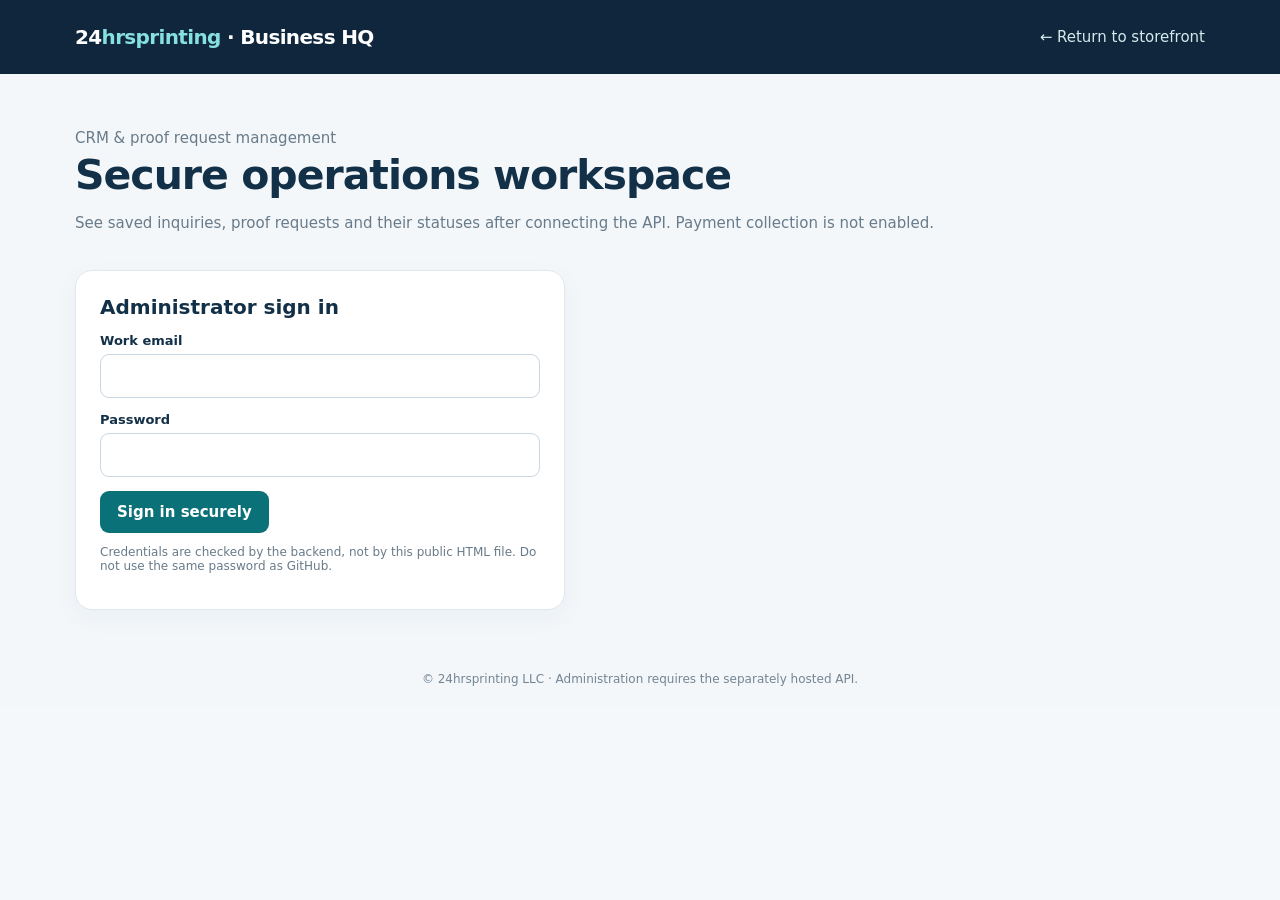
<file: admin.html>
<!doctype html>
<html lang="en"><head>
<meta charset="utf-8"><meta name="viewport" content="width=device-width,initial-scale=1">
<meta name="robots" content="noindex,nofollow">
<meta name="color-scheme" content="light">
<title>Business HQ | 24hrsprinting</title>
<style>
:root{font-family:Inter,system-ui,-apple-system,"Segoe UI",sans-serif;color:#122b3e;background:#f4f8fb;font-size:15px}*{box-sizing:border-box}body{margin:0}a{color:#087f86}button,input,select{font:inherit}button{cursor:pointer}.wrap{max-width:1170px;margin:0 auto;padding:25px 20px}.top{background:#10263c;color:white}.top .wrap{display:flex;align-items:center;justify-content:space-between;gap:12px;flex-wrap:wrap}.top a{color:#d3eaed;text-decoration:none}.brand{font-size:20px;font-weight:900;letter-spacing:-.5px}.brand em{color:#86e0df;font-style:normal}.intro{padding:30px 0 6px}h1{font-size:clamp(29px,4vw,41px);letter-spacing:-1px;margin:4px 0 7px}h2{font-size:20px;margin:0 0 13px}.muted{color:#687b8a}.card{background:white;border:1px solid #e0e7ed;border-radius:17px;padding:24px;box-shadow:0 8px 26px #1230470a;margin:17px 0}.login{max-width:490px}.field{display:flex;flex-direction:column;gap:6px;margin:14px 0}.field label{font-weight:700;font-size:13px}.field input{border:1px solid #c9d8e2;border-radius:9px;padding:12px;outline-color:#087f86}.btn{background:#0b7179;color:white;border:0;border-radius:9px;padding:12px 17px;font-weight:800}.btn:hover{background:#065a61}.btn:disabled{opacity:.6;cursor:not-allowed}.btn.secondary{background:#eff5f6;color:#244656}.btn.small{padding:7px 11px;font-size:12px}.error{background:#fff1ed;border:1px solid #ffd7ce;color:#993d29;border-radius:9px;padding:12px;margin:14px 0}.success{background:#e6f5f0;color:#0a6556;border-radius:9px;padding:12px;margin:14px 0}.badge{display:inline-block;background:#e9f5f4;color:#0a676c;border-radius:99px;padding:4px 9px;font-size:12px;font-weight:750}.stats{display:grid;grid-template-columns:repeat(4,1fr);gap:14px}.stat strong{font-size:30px;display:block;margin:5px 0}.tabs{display:flex;gap:9px;flex-wrap:wrap;margin:16px 0}.table-wrap{overflow:auto}.grid-table{width:100%;border-collapse:collapse;font-size:13px;min-width:770px}.grid-table th,.grid-table td{border-bottom:1px solid #e6edf2;text-align:left;padding:12px 10px;vertical-align:top}.grid-table th{color:#64798b;font-size:12px}.grid-table small{display:block;color:#738594}.grid-table select{border:1px solid #d4e3ea;border-radius:8px;padding:7px;background:#fff;max-width:156px}.message{max-width:480px;overflow-wrap:anywhere}.nowrap{white-space:nowrap}.hide{display:none!important}.bar{display:flex;gap:10px;align-items:center;justify-content:space-between;flex-wrap:wrap}.notice{border-left:3px solid #e4a047;padding:10px 15px;background:#fff9ee;color:#77551c;border-radius:5px}footer{padding:20px;text-align:center;color:#738594;font-size:12px}@media(max-width:750px){.stats{grid-template-columns:repeat(2,1fr)}.wrap{padding:20px 14px}.card{padding:17px}}
</style>
<link rel="stylesheet" href="./hq-experience.css">
<script src="config.js"></script>
</head><body>
<header class="top"><div class="wrap"><span class="brand">24<em>hrsprinting</em> · Business HQ</span><a href="./index.html">← Return to storefront</a></div></header>
<main class="wrap"><div class="intro"><p class="muted" style="margin:0">CRM & proof request management</p><h1>Secure operations workspace</h1><p class="muted">See saved inquiries, proof requests and their statuses after connecting the API. Payment collection is not enabled.</p></div>
<div id="setup" class="card hide"><h2>Backend not connected</h2><p>Set <code>window.HP_API_BASE_URL</code> to your HTTPS backend origin in <code>config.js</code> after deploying the API. GitHub Pages itself cannot run Python, a database, or authentication.</p><p><a href="./backend/README.md">Backend setup guide</a></p></div>
<section id="loginPanel" class="card login hide"><h2>Administrator sign in</h2><form id="loginForm"><div class="field"><label for="email">Work email</label><input id="email" type="email" autocomplete="username" required></div><div class="field"><label for="password">Password</label><input id="password" type="password" autocomplete="current-password" required></div><button type="submit" class="btn">Sign in securely</button></form><div id="loginMsg" aria-live="polite"></div><p class="muted" style="font-size:12px">Credentials are checked by the backend, not by this public HTML file. Do not use the same password as GitHub.</p></section>
<section id="dashboard" class="hide hq-layout"><nav id="hqNav" class="hq-side" aria-label="Business HQ sections"></nav><div class="hq-content"><div class="bar"><div><span id="role" class="badge"></span> <span id="health" class="muted"></span></div><div><button id="reload" class="btn secondary small" type="button">Refresh</button> <button id="logout" class="btn secondary small" type="button">Sign out</button></div></div><div class="stats" id="stats"></div><div class="tabs"><button id="showQuotes" class="btn small" type="button">Quote requests</button><button id="showOrders" class="btn secondary small" type="button">Proof orders</button><button id="showContacts" class="btn secondary small" type="button">Contacts</button><button id="showProducts" class="btn secondary small" type="button">Products & pricing</button><button id="showTest" class="btn secondary small" type="button">Test workflow</button><button id="showReference" class="btn secondary small" type="button">Other modules</button><button id="showAudit" class="btn secondary small" type="button">Audit history</button><button id="showIntegrations" class="btn secondary small" type="button">Integration registry</button><button id="showLeads" class="btn secondary small" type="button">Lead review</button><button id="showDrafts" class="btn secondary small" type="button">Content approvals</button><button id="showStoreControls" class="btn secondary small" type="button">Store controls</button><button id="showDesignStudio" class="btn secondary small" type="button">AI Design Studio</button><button id="showRoadmap" class="btn secondary small" type="button">Pending work</button></div><div class="notice">A request reference is not a paid order or authorization to manufacture. Validate artwork, pricing, taxes, shipping, and payment separately.</div><div id="records" class="card"><p class="muted">Loading…</p></div><div id="actionMsg" aria-live="polite"></div></div></section>
</main><footer>© 24hrsprinting LLC · Administration requires the separately hosted API.</footer>
<script>
(()=>{'use strict';
const BASE=String(window.HP_API_BASE_URL||'').trim().replace(/\/$/,'');
const el=id=>document.getElementById(id),text=(id,value)=>el(id).textContent=String(value??'');
let token='',section='quotes',userRole='';
const e=s=>String(s??'').replace(/[&<>"']/g,c=>({'&':'&amp;','<':'&lt;','>':'&gt;','"':'&quot;',"'":'&#39;'}[c]));
function error(message){const d=document.createElement('div');d.className='error';d.textContent=message;return d}
async function api(path,options={}){const r=await fetch(BASE+path,{...options,headers:{'Content-Type':'application/json',...(token?{Authorization:'Bearer '+token}:{}),...options.headers}});const data=await r.json().catch(()=>({}));if(!r.ok)throw Error(typeof data.detail==='string'?data.detail:'HTTP '+r.status);return data;}
function signOut(){token='';userRole='';el('dashboard').classList.add('hide');el('loginPanel').classList.remove('hide');el('password').value='';text('loginMsg','');}
async function signIn(event){event.preventDefault();const b=event.submitter;b.disabled=true;el('loginMsg').replaceChildren();try{const result=await api('/api/v1/admin/login',{method:'POST',body:JSON.stringify({email:el('email').value,password:el('password').value})});token=result.access_token;userRole=result.role;el('loginPanel').classList.add('hide');el('dashboard').classList.remove('hide');text('role','Role: '+userRole);el('password').value='';await load();}catch(err){el('loginMsg').replaceChildren(error(err.message));}finally{b.disabled=false}}
async function load(){try{const counts=await api('/api/v1/admin/dashboard');el('stats').innerHTML=[['Contacts',counts.contacts],['Quote requests',counts.quotes],['Proof requests',counts.orders],['Products',counts.products]].map(([label,value])=>`<article class="card stat"><span class="muted">${e(label)}</span><strong>${Number(value)||0}</strong></article>`).join('');text('health','API connected · no payments');await loadRecords();}catch(err){el('actionMsg').replaceChildren(error('Failed to load: '+err.message));if(/session|sign in|token|account/i.test(err.message))signOut()}}
function statusSelect(record,collection){const readOnly=userRole==='viewer';const statuses=collection==='quotes'?['new','reviewing','proof_in_progress','proof_sent','awaiting_approval','approved','closed','cancelled']:['proof_requested','reviewing','proof_in_progress','proof_sent','awaiting_approval','approved','closed','cancelled'];if(readOnly)return `<span class="badge">${e(record.status)}</span>`;return `<select aria-label="Status for ${e(record.reference)}" data-id="${e(record.reference)}" data-kind="${collection}">${statuses.map(status=>`<option value="${status}" ${record.status===status?'selected':''}>${status.replaceAll('_',' ')}</option>`).join('')}</select>`;}
async function loadRecords(){section=section==='orders'?'orders':'quotes';el('showQuotes').className='btn '+(section==='quotes'?'':'secondary ')+'small';el('showOrders').className='btn '+(section==='orders'?'':'secondary ')+'small';let data=await api('/api/v1/admin/'+section);let list=data[section];if(!list.length){el('records').innerHTML='<p class="muted">No requests yet.</p>';return;}el('records').innerHTML=`<h2>${section==='quotes'?'Free proof quote inquiries':'Order proof requests'}</h2><div class="table-wrap"><table class="grid-table"><thead><tr><th>Reference</th><th>Contact</th><th>${section==='quotes'?'Product / Quantity':'Items / Estimate'}</th><th>Created</th><th>Status</th></tr></thead><tbody>${list.map(row=>`<tr><td class="nowrap"><b>${e(row.reference)}</b></td><td>${e(row.name)}<small>${e(row.email)}</small><small>${e(row.company||'')}</small></td><td>${section==='quotes'?`${e(row.product_id)} · ${Number(row.quantity).toLocaleString()} pcs<small>${e(row.notes||'')}</small>`:`${row.items.map(x=>e(x.product_id)+' · '+Number(x.quantity).toLocaleString()).join('<br>')}<small>Illustrative $${e(row.estimated_subtotal_usd)} before shipping/tax</small>`}</td><td>${e(String(row.created_at).slice(0,10))}</td><td>${statusSelect(row,section)}</td></tr>`).join('')}</tbody></table></div>`;}

function setSection(next){section=next;for(const [id,key] of [['showQuotes','quotes'],['showOrders','orders'],['showContacts','contacts'],['showProducts','products'],['showTest','test'],['showReference','reference'],['showAudit','audit'],['showIntegrations','integrations'],['showLeads','leads'],['showDrafts','drafts'],['showStoreControls','store_controls'],['showDesignStudio','design'],['showRoadmap','roadmap']])el(id).className='btn '+(section===key?'':'secondary ')+'small';el('actionMsg').replaceChildren();if(['quotes','orders'].includes(section))return loadRecords();if(section==='contacts')return showContacts();if(section==='products')return showProducts();if(section==='test')return showTest();if(section==='reference')return showReference();if(section==='audit')return showAudit();if(section==='integrations')return showIntegrations();if(section==='leads')return showLeads();if(section==='drafts')return showDrafts();if(section==='store_controls')return showStoreControls();if(section==='design')return showDesignStudio();if(section==='roadmap')return showRoadmap();}
async function showContacts(){let d=await api('/api/v1/admin/contacts');const rows=d.contacts||[];el('records').innerHTML='<h2>Customers and contacts</h2>'+(rows.length?'<div class="table-wrap"><table class="grid-table"><thead><tr><th>Name</th><th>Email</th><th>Company</th><th>Phone</th></tr></thead><tbody>'+rows.map(x=>'<tr><td>'+e(x.name)+'</td><td>'+e(x.email)+'</td><td>'+e(x.company)+'</td><td>'+e(x.phone)+'</td></tr>').join('')+'</tbody></table></div>':'<p class="muted">No contacts yet. Use Test workflow to create a sample.</p>');}
async function showProducts(){const d=await api('/api/v1/products');el('records').innerHTML='<h2>Live product catalog and illustrative pricing</h2><p class="muted">Admin changes are saved in Supabase. Refresh the storefront to see revised names, minimums or sample price estimates. These are not approved customer selling prices.</p><div id="productRows"></div>';el('productRows').innerHTML=(d.products||[]).map(p=>'<form class="product-edit card" data-product-id="'+e(p.id)+'"><div class="bar"><b>'+e(p.id)+' · '+e(p.category)+'</b><span class="badge">Live catalog</span></div><div class="field"><label>Product name</label><input name="name" required minlength="3" maxlength="160" value="'+e(p.name)+'"></div><div class="bar"><div class="field"><label>Minimum quantity</label><input name="minimum" type="number" min="1" max="200000" required value="'+Number(p.minimum)+'"></div><div class="field"><label>Illustrative unit USD</label><input name="price" type="number" step="0.01" min="0.01" max="100000" required value="'+e(p.estimate_unit_usd)+'"></div><button class="btn small" type="submit">Save product</button></div></form>').join('');}
function showTest(){el('records').innerHTML='<h2>End-to-end test: Storefront → Render → Supabase → Business HQ</h2><p class="muted">Create a clearly marked synthetic quote in the real test database. No payment, email, artwork upload or manufacturing order is created.</p><p><button class="btn" id="runTestQuote" type="button">Create sample lanyard quote</button></p><p class="muted">After success, open Quote requests. Your generated reference should appear with a test customer.</p><p><a href="./index.html#quote" target="_blank" rel="noopener">Open storefront free-proof form ↗</a></p><div id="testMessage" aria-live="polite"></div>';el('runTestQuote').addEventListener('click',async()=>{const btn=el('runTestQuote');btn.disabled=true;el('testMessage').replaceChildren();try{const resp=await api('/api/v1/quotes',{method:'POST',body:JSON.stringify({name:'24hrsprinting Test Buyer',email:'test-buyer@example.com',company:'INTERNAL TEST - DO NOT FULFILL',product_id:'lanyard',quantity:100,notes:'AUTOMATED MANUAL TEST RECORD - no fulfillment or payment'})});let box=document.createElement('div');box.className='success';box.textContent='Saved to backend: '+resp.reference+'. Open Quote requests to verify.';el('testMessage').append(box);await loadCounts();}catch(err){el('testMessage').append(error(err.message))}finally{btn.disabled=false}});}

const networkNames=new Set(['instagram','facebook','linkedin','x','tiktok','pinterest','youtube','reddit','telegram','whatsapp_business','whatsapp_channel','getresponse','google_business']);
async function showIntegrations(){
const data=await api('/api/v1/admin/integrations');
const list=data.integrations||[];
let grouped={};for(const item of list)(grouped[item.kind]??=[]).push(item);
let html='<h2>Social, commerce, lead and supplier integrations</h2><p class="muted">These are provider capability references. A listed API is <b>not connected</b> until its OAuth credentials, permissions and live read/write checks succeed. No accounts are being auto-posted.</p>';
for(const [group,items] of Object.entries(grouped)){
html+='<h3 style="margin:24px 0 10px">'+e(group[0].toUpperCase()+group.slice(1))+' · '+items.length+'</h3><div class="table-wrap"><table class="grid-table"><thead><tr><th>Provider</th><th>Capability</th><th>Connection</th><th>Requirements</th></tr></thead><tbody>';
html+=items.map(i=>'<tr><td><b>'+e(i.name)+'</b><small>'+e(i.id)+'</small></td><td>'+e(i.capability)+'</td><td><span class="badge">Not connected</span></td><td>'+e(i.requirement)+'<small><a href="'+encodeURI(i.docs)+'" target="_blank" rel="noopener noreferrer">Official documentation ↗</a></small></td></tr>').join('');
html+='</tbody></table></div>';
}
el('records').innerHTML=html;
}
async function showLeads(){
const d=await api('/api/v1/admin/leads');let rows=d.leads||[];
el('records').innerHTML='<h2>U.S. B2B lead review</h2><p class="muted">Record a business with a verifiable source. Personal addresses are optional. A lead is not permission to contact. Qualification does not send email, SMS or messages.</p>'+
'<form id="leadForm" class="card"><div class="bar"><div class="field"><label for="leadOrganization">Company or organization</label><input id="leadOrganization" required minlength="2" maxlength="160"></div><div class="field"><label for="leadWebsite">Official website (https://)</label><input id="leadWebsite" required type="url"></div><div class="field"><label for="leadSegment">Buyer segment</label><select id="leadSegment"><option>Schools & universities</option><option>Corporate marketing</option><option>Event planners</option><option>Nonprofit organizations</option><option>ASI/PPAI distributor</option><option>Retail & hospitality</option><option>Wedding planners</option><option>Other B2B</option></select></div></div><div class="bar"><div class="field"><label for="leadSource">Source URL (https://)</label><input id="leadSource" required type="url"></div><div class="field"><label for="leadEmail">Verified business email (optional)</label><input id="leadEmail" type="email"></div><div class="field"><label for="leadNotes">Research notes</label><input id="leadNotes" maxlength="1000"></div><button class="btn" type="submit">Add lead for review</button></div></form>'+
'<p class="muted">Saved leads: '+rows.length+'. Only verified, permission-appropriate outreach may be approved separately.</p>'+
(rows.length?'<div class="table-wrap"><table class="grid-table"><thead><tr><th>Organization</th><th>Segment</th><th>Source</th><th>Review status</th></tr></thead><tbody>'+rows.map(x=>'<tr><td><b>'+e(x.organization)+'</b><small><a href="'+e(x.website)+'" target="_blank" rel="noopener noreferrer">Website ↗</a></small><small>'+e(x.contact_email||'No email collected')+'</small></td><td>'+e(x.segment)+'</td><td><a href="'+e(x.source_url)+'" target="_blank" rel="noopener noreferrer">Evidence ↗</a></td><td><select class="lead-status" data-lead-id="'+Number(x.id)+'" aria-label="Lead status"><option value="needs_review" '+(x.status==='needs_review'?'selected':'')+'>Needs review</option><option value="qualified" '+(x.status==='qualified'?'selected':'')+'>Qualified</option><option value="rejected" '+(x.status==='rejected'?'selected':'')+'>Rejected</option><option value="suppressed" '+(x.status==='suppressed'?'selected':'')+'>Suppressed</option></select></td></tr>').join('')+'</tbody></table></div>':'<p class="muted">No leads in the review queue. This does not imply lead discovery is connected.</p>');
el('leadForm').addEventListener('submit',async ev=>{ev.preventDefault();const b=ev.submitter;b.disabled=true;try{await api('/api/v1/admin/leads',{method:'POST',body:JSON.stringify({organization:el('leadOrganization').value,website:el('leadWebsite').value,segment:el('leadSegment').value,source_url:el('leadSource').value,contact_email:el('leadEmail').value||null,notes:el('leadNotes').value})});await showLeads();let ok=document.createElement('div');ok.className='success';ok.textContent='Lead recorded for review. No outreach sent.';el('actionMsg').replaceChildren(ok);}catch(err){el('actionMsg').replaceChildren(error(err.message));}finally{b.disabled=false}});
el('records').querySelectorAll('.lead-status').forEach(node=>node.addEventListener('change',async ev=>{let x=ev.currentTarget;x.disabled=true;try{await api('/api/v1/admin/leads/'+x.dataset.leadId,{method:'PATCH',body:JSON.stringify({status:x.value})});let ok=document.createElement('div');ok.className='success';ok.textContent='Review saved; nothing sent.';el('actionMsg').replaceChildren(ok);}catch(err){el('actionMsg').replaceChildren(error(err.message))}finally{x.disabled=false}}));
}
async function showDrafts(){
const [drafts,ints]=await Promise.all([api('/api/v1/admin/content-drafts'),api('/api/v1/admin/integrations')]);const items=drafts.drafts||[];const channels=ints.integrations||[];
el('records').innerHTML='<h2>Multichannel draft and approval queue</h2><p class="muted">Drafts and approvals are stored in Supabase. Even approved drafts are NOT published while provider credentials and posting adapters remain unconnected.</p><form id="draftForm" class="card"><div class="bar"><div class="field"><label for="draftChannel">Channel</label><select id="draftChannel">'+channels.filter(c=>networkNames.has(c.id)).map(c=>'<option value="'+e(c.id)+'">'+e(c.name)+'</option>').join('')+'</select></div><div class="field"><label for="draftTitle">Internal title</label><input id="draftTitle" minlength="3" maxlength="160" required placeholder="Custom lanyards — event teams"></div></div><div class="field"><label for="draftBody">Draft copy</label><textarea id="draftBody" required maxlength="5000" rows="5" style="padding:11px;border:1px solid #c9d8e2;border-radius:9px;min-height:120px" placeholder="Free digital proofs · factory-direct promotional products"></textarea></div><button class="btn" type="submit">Save draft (do not publish)</button></form>'+
(items.length?items.map(x=>'<article class="card"><div class="bar"><b>'+e(x.title)+'</b><span class="badge">'+e(x.channel)+'</span></div><p style="white-space:pre-wrap;overflow-wrap:anywhere">'+e(x.body)+'</p><div class="bar"><span class="muted">Status: '+e(x.status)+' · Not published</span><select class="draft-review" data-reference="'+e(x.reference)+'" aria-label="Approval state"><option value="draft" '+(x.status==='draft'?'selected':'')+'>Draft</option><option value="approved" '+(x.status==='approved'?'selected':'')+'>Approved internally</option><option value="rejected" '+(x.status==='rejected'?'selected':'')+'>Rejected</option></select></div></article>').join(''):'<p class="muted">No drafts yet. Saving a draft does not send or publish it.</p>');
el('draftForm').addEventListener('submit',async ev=>{ev.preventDefault();let b=ev.submitter;b.disabled=true;try{await api('/api/v1/admin/content-drafts',{method:'POST',body:JSON.stringify({channel:el('draftChannel').value,title:el('draftTitle').value,body:el('draftBody').value})});await showDrafts();let ok=document.createElement('div');ok.className='success';ok.textContent='Draft stored. Nothing published.';el('actionMsg').replaceChildren(ok)}catch(err){el('actionMsg').replaceChildren(error(err.message))}finally{b.disabled=false}});
el('records').querySelectorAll('.draft-review').forEach(node=>node.addEventListener('change',async ev=>{const x=ev.currentTarget;x.disabled=true;try{await api('/api/v1/admin/content-drafts/'+encodeURIComponent(x.dataset.reference),{method:'PATCH',body:JSON.stringify({status:x.value})});let ok=document.createElement('div');ok.className='success';ok.textContent='Approval state saved; publishing is not connected.';el('actionMsg').replaceChildren(ok)}catch(err){el('actionMsg').replaceChildren(error(err.message))}finally{x.disabled=false}}));
}


async function showStoreControls(){
const [cfg, catalog]=await Promise.all([api('/api/v1/admin/features'),api('/api/v1/admin/catalog')]);
const features=cfg.features||[], products=catalog.products||[];
el('records').innerHTML='<h2>Store control center</h2><p class="muted">Change product visibility, featured products, images and website sections without editing GitHub. Changes save to Supabase and appear after visitors refresh. This is a test environment; avoid deleting real catalog content.</p>'+
'<h3>Website features — turn on/off</h3><div class="stats">'+features.map(f=>'<label class="card" style="display:flex;gap:12px;align-items:flex-start;cursor:pointer"><input class="store-flag" data-flag="'+e(f.key)+'" type="checkbox" style="margin:5px 0" '+(f.enabled?'checked':'')+'><span><b>'+e(f.name)+'</b><small style="display:block;color:#687b8a;margin-top:6px">'+e(f.description)+'</small></span></label>').join('')+'</div>'+
'<h3 style="margin-top:28px">Products — manage display and photos</h3>'+
'<form id="createProductForm" class="card"><h3>Add a product</h3><p class="muted">Products start unpublished unless you enable their visibility. Pricing is illustrative until verified.</p><div class="bar"><div class="field"><label>Product ID (lowercase)</label><input name="id" placeholder="custom-hats" required pattern="[a-z0-9][a-z0-9-]{1,58}"></div><div class="field"><label>Name</label><input name="name" required minlength="3"></div><div class="field"><label>Category</label><input name="category" placeholder="Apparel" required></div><div class="field"><label>Minimum qty</label><input name="minimum" type="number" min="1" value="100" required></div><div class="field"><label>Sample unit USD</label><input name="unit" type="number" min=".01" step=".01" value="1.00" required></div></div><div class="field"><label>Description</label><input name="description" maxlength="2000" placeholder="Product description"></div><button class="btn" type="submit">Create unpublished product</button></form>'+
products.map(p=>'<article class="card store-product" data-product="'+e(p.id)+'"><div class="bar"><div><h3>'+e(p.name)+'</h3><small class="muted">'+e(p.id)+' · '+e(p.category)+'</small></div><span class="badge">'+(p.active?'Published':'Hidden')+'</span></div><div class="bar"><label><input type="checkbox" class="store-visible" '+(p.active?'checked':'')+'> Visible to customers</label><label><input type="checkbox" class="store-featured" '+(p.featured?'checked':'')+'> Featured on homepage</label></div><form class="store-description"><div class="bar"><div class="field" style="flex:1"><label>Description</label><input name="description" maxlength="2000" value="'+e(p.description||'')+'"></div><div class="field" style="min-width:110px"><label>Sort order</label><input name="sort_order" type="number" min="0" max="100000" value="'+Number(p.sort_order||100)+'"></div><button class="btn secondary small" type="submit">Save display</button></div></form><h4>Product gallery ('+(p.images||[]).filter(i=>i.active).length+' images)</h4><div style="display:flex;flex-wrap:wrap;gap:14px">'+(p.images||[]).filter(x=>x.active).map(i=>'<div class="card" style="width:175px;margin:5px 0;padding:10px"><img src="'+e(i.url)+'" alt="'+e(i.alt)+'" loading="lazy" style="width:100%;height:125px;object-fit:cover;border-radius:9px" onerror="this.style.opacity=.2"><p class="muted" style="font-size:11px">'+e(i.alt)+'</p><button class="btn secondary small store-primary" data-id="'+Number(i.id)+'" type="button" '+(i.is_primary?'disabled':'')+'>'+(i.is_primary?'Main photo':'Set main')+'</button> <button class="btn secondary small store-remove-photo" data-id="'+Number(i.id)+'" type="button">Remove</button></div>').join('')+'</div><form class="store-photo-url"><h4>Add image URL</h4><div class="bar"><div class="field"><label>Direct public HTTPS photo URL</label><input name="url" type="url" placeholder="https://example.com/product.jpg" required></div><div class="field"><label>Photo description</label><input name="alt" required minlength="3" placeholder="Blue custom printed lanyards"></div><button class="btn secondary small" type="submit">Add photo URL</button></div></form><form class="store-photo-upload"><h4>Upload product photo</h4><p class="muted" style="font-size:12px">JPG / PNG / WebP up to 5 MB. Requires public Supabase Storage bucket and Render server credentials. Customer artwork should NOT be uploaded here.</p><div class="bar"><div class="field"><label>File</label><input name="file" type="file" accept="image/jpeg,image/png,image/webp" required></div><div class="field"><label>Photo description</label><input name="alt" minlength="3" required></div><button class="btn secondary small" type="submit">Upload image</button></div></form></article>').join('');
const target=el('records');
const message=(text,good)=>{const d=document.createElement('div');d.className=good?'success':'error';d.textContent=text;el('actionMsg').replaceChildren(d)};
const send=async(path,method,payload)=>api(path,{method,body:JSON.stringify(payload)});
target.querySelectorAll('.store-flag').forEach(n=>n.addEventListener('change',async()=>{n.disabled=true;try{await send('/api/v1/admin/features/'+encodeURIComponent(n.dataset.flag),'PATCH',{enabled:n.checked});message('Feature saved. Refresh storefront to verify.',true)}catch(err){n.checked=!n.checked;message(err.message,false)}finally{n.disabled=false}}));
target.querySelectorAll('.store-product').forEach(box=>{
const id=box.dataset.product;
const visible=box.querySelector('.store-visible');
visible.addEventListener('change',async()=>{visible.disabled=true;try{await send('/api/v1/admin/products/'+encodeURIComponent(id)+'/visibility','PATCH',{active:visible.checked});message('Product visibility saved. Public catalog and new requests will follow this setting.',true);box.querySelector('.badge').textContent=visible.checked?'Published':'Hidden'}catch(err){visible.checked=!visible.checked;message(err.message,false)}finally{visible.disabled=false}});
const featured=box.querySelector('.store-featured');
const updateDisplay=async()=>{const form=box.querySelector('.store-description');return send('/api/v1/admin/products/'+encodeURIComponent(id)+'/display','PATCH',{description:form.elements.namedItem('description').value,sort_order:Number(form.elements.namedItem('sort_order').value),featured:featured.checked})};
featured.addEventListener('change',async()=>{featured.disabled=true;try{await updateDisplay();message('Featured selection saved.',true)}catch(err){featured.checked=!featured.checked;message(err.message,false)}finally{featured.disabled=false}});
box.querySelector('.store-description').addEventListener('submit',async ev=>{ev.preventDefault();let b=ev.submitter;b.disabled=true;try{await updateDisplay();message('Product description and display order saved.',true)}catch(err){message(err.message,false)}finally{b.disabled=false}});
box.querySelectorAll('.store-primary').forEach(btn=>btn.addEventListener('click',async()=>{btn.disabled=true;try{await send('/api/v1/admin/products/'+encodeURIComponent(id)+'/images/'+btn.dataset.id+'/primary','PATCH',{});await showStoreControls();message('Main image updated.',true)}catch(err){message(err.message,false);btn.disabled=false}}));
box.querySelectorAll('.store-remove-photo').forEach(btn=>btn.addEventListener('click',async()=>{if(!confirm('Remove this image from the public catalog?'))return;btn.disabled=true;try{await api('/api/v1/admin/products/'+encodeURIComponent(id)+'/images/'+btn.dataset.id,{method:'DELETE'});await showStoreControls();message('Image removed from published gallery.',true)}catch(err){message(err.message,false);btn.disabled=false}}));
box.querySelector('.store-photo-url').addEventListener('submit',async ev=>{ev.preventDefault();let b=ev.submitter;b.disabled=true;const form=ev.currentTarget;try{await send('/api/v1/admin/products/'+encodeURIComponent(id)+'/images','POST',{url:form.elements.namedItem('url').value,alt:form.elements.namedItem('alt').value});await showStoreControls();message('Photo added. Refresh storefront to see it.',true)}catch(err){message(err.message,false);b.disabled=false}});
box.querySelector('.store-photo-upload').addEventListener('submit',async ev=>{ev.preventDefault();let b=ev.submitter;b.disabled=true;const form=ev.currentTarget,fd=new FormData(form);try{const response=await fetch(BASE+'/api/v1/admin/products/'+encodeURIComponent(id)+'/images/upload',{method:'POST',headers:{Authorization:'Bearer '+token},body:fd});const result=await response.json().catch(()=>({}));if(!response.ok)throw Error(result.detail||'Upload failed');await showStoreControls();message('Image uploaded to Supabase Storage.',true)}catch(err){message(err.message,false);b.disabled=false}});
});
el('createProductForm').addEventListener('submit',async ev=>{ev.preventDefault();const form=ev.currentTarget,b=ev.submitter;b.disabled=true;try{await send('/api/v1/admin/products','POST',{id:form.elements.namedItem('id').value,name:form.elements.namedItem('name').value,category:form.elements.namedItem('category').value,minimum:Number(form.elements.namedItem('minimum').value),unit_cents:Math.round(Number(form.elements.namedItem('unit').value)*100),description:form.elements.namedItem('description').value,active:false});await showStoreControls();message('Product created hidden. Add photo and enable visibility when ready.',true)}catch(err){message(err.message,false);b.disabled=false}});
}



function showRoadmap(){
  const work=[
    ['P0 · Before live customers','Storefront and admin sync','Partly implemented','Product media, visibility and prompt-driven copy/settings are in code; complete Render deployment and browser testing remain'],
    ['P0 · Before live customers','Order configuration and real pricing','Pending','SKU/variant option schema, validated quantity breaks, supplier quote, shipping/tax, margin and consistent server totals'],
    ['P0 · Before live customers','Private artwork and proof approval','Pending','Signed private upload, file scanning, proof versioning, customer approval and old-proof invalidation'],
    ['P0 · Before live customers','Security and reliability','Pending','MFA, password recovery, migration scripts, least-privilege storage keys, restore test, browser E2E and monitoring'],
    ['P1 · Revenue workflows','Vendor and production ERP','Pending','Vendors, supplier price books, PO, job tickets, production stages and shipping'],
    ['P1 · Revenue workflows','Customer CRM and follow-up','Partly implemented','Contact/lead records exist; segmentation, ownership, email history, tasks and consents are not connected'],
    ['P1 · Revenue workflows','Store and product syndication','Reference only','OAuth authorization, webhooks, product mapping and sync tests for Shopify, WooCommerce, osCommerce and marketplaces'],
    ['P1 · Revenue workflows','Social/AI automation via n8n','Not connected','Workstation n8n remains local; connect approved provider accounts and authenticated webhook/queue after CMS base tests'],
    ['P1 · Revenue workflows','Email/WhatsApp marketing','Reference only','GetResponse provider account sync, consent checks, campaign approval, templates and delivery reports'],
    ['P2 · SaaS scale','Multi-tenant organizations and billing','Not started','Tenant isolation, roles, subscriptions, dedicated workspaces and usage tracking'],
    ['P2 · SaaS scale','Advanced AI operation agents','Not started','Research assistants, safe change proposals, diagnostics, human approvals and action histories'],
  ];
  el('records').innerHTML='<h2>Project backlog and release gates</h2><p class="muted">This is an honest development roadmap, not a live task automation or completion tracker. Technical work must be verified end-to-end before a status is upgraded.</p>'+
  work.map(([priority,title,status,details])=>'<article class="card" style="margin:11px 0"><div class="bar"><div><small class="muted">'+e(priority)+'</small><h3 style="margin:6px 0">'+e(title)+'</h3></div><span class="badge">'+e(status)+'</span></div><p class="muted">'+e(details)+'</p></article>').join('')+
  '<p class="notice">n8n remains deferred until AI Design Studio, Store controls, image workflows and quote/order integration pass deployment and browser testing. No mass posting or purchase action is currently enabled.</p>';
}

async function showDesignStudio(){
  const [status,draftData]=await Promise.all([api('/api/v1/admin/design/status'),api('/api/v1/admin/design/drafts')]);
  const all=status.pages||{}, list=draftData.drafts||[];
  const keys=Object.keys(all),selected=window.__hpDesignPage&&all[window.__hpDesignPage]?window.__hpDesignPage:'home';
  el('records').innerHTML='<h2>AI Brain · Visual Design Studio</h2>'+
    '<p class="muted">Describe a change in plain English. AI proposes text, colors and selected page layouts; nothing goes live without your approval. For functionality, integrations or new components, a developer-reviewed change is still required.</p>'+
    '<p class="notice">AI model: '+e(status.model)+' · '+(status.ai_connected?'API key configured':'AI API key not connected — manual drafts and approval testing are available')+'. All published designs have revision history and rollback.</p>'+
    '<div class="card"><h3>1. Request a page change</h3>'+
    '<div class="field"><label for="designPage">Page to modify</label><select id="designPage">'+keys.map(k=>'<option value="'+e(k)+'" '+(k===selected?'selected':'')+'>'+e(k==='global'?'Global design / branding':k[0].toUpperCase()+k.slice(1))+'</option>').join('')+'</select></div>'+
    '<form id="aiDesignForm"><div class="field"><label for="designPrompt">What should the AI change?</label><textarea id="designPrompt" rows="4" maxlength="900" required minlength="8" style="width:100%;padding:12px;border:1px solid #c9d8e2;border-radius:9px" placeholder="Make the homepage more premium with a shorter headline, emerald accents and a centered hero. Keep free proofs and avoid price guarantees."></textarea></div>'+
    '<button type="submit" class="btn" '+(!status.ai_connected?'disabled title="Connect OpenAI API key in Render"':'')+'>Generate AI proposal</button></form>'+
    '<details style="margin-top:18px"><summary>Manual draft (also works without an AI API key)</summary><form id="designManualForm"><div class="field"><label>Editable field</label><select id="designField"></select></div><div class="field"><label>New value</label><input id="designValue" required maxlength="300" placeholder="Choose a field"></div><button class="btn secondary" type="submit">Create manual draft</button></form></details></div>'+
    '<div id="designPreview" class="card"><h3>2. Preview and approve</h3><p class="muted">Select a draft below to compare the proposed changes before publishing.</p></div>'+
    '<h3>Design drafts</h3><div id="designDrafts">'+(list.length?list.map(d=>'<div class="card"><div class="bar"><div><b>'+e(d.page)+' · '+e(d.reference)+'</b><small class="muted" style="display:block">'+e(d.summary||'Draft proposal')+'</small></div><span class="badge">'+e(d.status)+'</span></div><p style="white-space:pre-wrap">'+e(d.prompt)+'</p><button type="button" class="btn secondary small design-preview" data-ref="'+e(d.reference)+'">Preview proposal</button></div>').join(''):'<p class="muted">No design drafts yet.</p>')+'</div>'+
    '<h3>Published version history</h3><div id="designVersions" class="card"><p class="muted">Select a page to view its saved revisions.</p></div>';
  const pageSelect=el('designPage'),fieldSelect=el('designField'),valueInput=el('designValue');
  const refreshFields=()=>{
    window.__hpDesignPage=pageSelect.value;
    const fields=all[pageSelect.value]||[];
    fieldSelect.innerHTML=fields.map(x=>'<option value="'+e(x.key)+'">'+e(x.key.replace(/_/g,' '))+' ('+e(x.kind)+')</option>').join('');
    refreshValue();loadDesignHistory(pageSelect.value);
  };
  const refreshValue=()=>{
    const field=(all[pageSelect.value]||[]).find(x=>x.key===fieldSelect.value);
    if(field){valueInput.value=field.default;valueInput.maxLength=field.max_chars;valueInput.placeholder=field.kind;}
  };
  pageSelect.addEventListener('change',refreshFields);
  fieldSelect.addEventListener('change',refreshValue);
  el('aiDesignForm').addEventListener('submit',async ev=>{
    ev.preventDefault();let btn=ev.submitter;btn.disabled=true;
    try{const result=await api('/api/v1/admin/design/propose',{method:'POST',body:JSON.stringify({page:pageSelect.value,prompt:el('designPrompt').value})});
    await showDesignStudio();renderDesignPreview(result);
    designNotice('Proposal created. Review then choose Publish; the storefront is unchanged.',true);
    }catch(err){designNotice('AI proposal failed: '+err.message,false)}
    finally{btn.disabled=false}
  });
  el('designManualForm').addEventListener('submit',async ev=>{
    ev.preventDefault();let btn=ev.submitter;btn.disabled=true;
    try{const changes={};changes[fieldSelect.value]=valueInput.value;
      const result=await api('/api/v1/admin/design/manual-draft',{method:'POST',body:JSON.stringify({page:pageSelect.value,changes,note:'Manual visual design draft'})});
      await showDesignStudio();renderDesignPreview(result);designNotice('Manual draft created; review before publishing.',true)
    }catch(err){designNotice(err.message,false)}
    finally{btn.disabled=false}
  });
  el('records').querySelectorAll('.design-preview').forEach(btn=>btn.addEventListener('click',()=>{
    const found=list.find(d=>d.reference===btn.dataset.ref);
    if(found)renderDesignPreview(found);
  }));
  refreshFields();
}
function designNotice(message,success){const box=document.createElement('div');box.className=success?'success':'error';box.textContent=message;el('actionMsg').replaceChildren(box)}
function renderDesignPreview(d){
  const changes=d.changes||{},config=d.config||{};
  const container=el('designPreview');
  if(!container)return;
  const primary=/^#[0-9a-f]{6}$/i.test(config.primary_color||'')?config.primary_color:'#087f86';
  const accent=/^#[0-9a-f]{6}$/i.test(config.accent_color||'')?config.accent_color:'#ef7642';
  const changed=Object.entries(changes);
  container.innerHTML='<h3>2. Preview · '+e(d.page)+' ('+e(d.reference)+')</h3>'+
    '<p class="muted">Proposed design only — this is a simulated section preview, not a full interactive browser screenshot.</p>'+
    '<div style="border:1px solid #d9e6eb;border-radius:14px;padding:24px;background:linear-gradient(115deg,#eaf8f9,#fff4e9);text-align:'+(config.hero_layout==='centered'?'center':'left')+'">'+
    '<small style="color:'+e(primary)+';font-weight:800">'+e(config.hero_eyebrow||d.page.toUpperCase())+'</small>'+
    '<h2 style="font-size:clamp(20px,3vw,34px);margin:10px 0;color:#10263c">'+e(config.hero_title||config.title||config.brand_tagline||'24hrsprinting · custom products')+'</h2>'+
    '<p>'+e(config.hero_description||config.description||config.announcement||'Free digital proofs • illustrative pricing')+'</p>'+
    '<span style="display:inline-block;background:'+e(accent)+';padding:10px 16px;border-radius:'+(config.button_style==='pill'?'99px':config.button_style==='square'?'3px':'11px')+';font-weight:800">'+e(config.hero_primary_button||'Explore products')+'</span></div>'+
    '<h4 style="margin:17px 0 8px">Proposed edits</h4>'+
    '<div class="table-wrap"><table class="grid-table"><thead><tr><th>Field</th><th>Proposed value</th></tr></thead><tbody>'+
    changed.map(([key,value])=>'<tr><td>'+e(key.replace(/_/g,' '))+'</td><td>'+e(value)+'</td></tr>').join('')+'</tbody></table></div>'+
    (d.limitations?'<p class="notice">Needs development separately: '+e(d.limitations)+'</p>':'')+
    (d.status==='draft'?'<button class="btn" id="designPublish" type="button">Approve & publish changes</button>':'<p class="muted">State: '+e(d.status||'draft')+'</p>');
  el('designPublish')?.addEventListener('click',async ()=>{
    if(!confirm('Publish these reviewed design changes to the customer website?'))return;
    const b=el('designPublish');b.disabled=true;
    try{let saved=await api('/api/v1/admin/design/drafts/'+encodeURIComponent(d.reference)+'/publish',{method:'POST'});
      await showDesignStudio();designNotice('Published version '+saved.version+'. Refresh the storefront to verify.',true);
    }catch(err){designNotice('Not published: '+err.message,false);b.disabled=false}
  });
}
async function loadDesignHistory(page){
  const box=el('designVersions');if(!box)return;
  try{const data=await api('/api/v1/admin/design/history/'+encodeURIComponent(page));if(!box.isConnected)return;
    box.innerHTML='<p class="muted">Current: version '+Number(data.current_version)+' · Page: '+e(page)+'. Rollback creates a new version and keeps history.</p>'+
    (data.versions||[]).map(row=>'<div class="bar" style="border-bottom:1px solid #e6edf2;padding:12px 0"><span><b>Version '+Number(row.version)+'</b> <small class="muted">'+e(row.reason)+' · '+e(row.created_at)+'</small></span>'+
      (row.version!==data.current_version?'<button class="btn secondary small restore-design" data-version="'+Number(row.version)+'" type="button">Restore this version</button>':'<span class="badge">Current</span>')+'</div>').join('');
    box.querySelectorAll('.restore-design').forEach(b=>b.addEventListener('click',async()=>{
      if(!confirm('Restore page '+page+' to version '+b.dataset.version+'?'))return;
      b.disabled=true;try{const result=await api('/api/v1/admin/design/rollback/'+encodeURIComponent(page)+'/'+b.dataset.version,{method:'POST'});
        await loadDesignHistory(page);designNotice('Restored as new version '+result.version+'. Refresh the storefront.',true)}
      catch(err){designNotice(err.message,false);b.disabled=false}
    }));
  }catch(err){box.textContent='History unavailable: '+err.message}
}

async function showAudit(){
const data=await api('/api/v1/admin/audit');
const rows=data.events||[];
el('records').innerHTML='<h2>Audit activity</h2><p class="muted">Latest status and catalog changes. This is a limited operational history, not a complete compliance log.</p>'+(rows.length?'<div class="table-wrap"><table class="grid-table"><thead><tr><th>Action</th><th>Reference</th><th>Actor</th><th>Time (UTC)</th></tr></thead><tbody>'+rows.map(x=>'<tr><td>'+e(x.action)+'</td><td>'+e(x.reference)+'</td><td>'+e(x.actor)+'</td><td>'+e(x.created_at)+'</td></tr>').join('')+'</tbody></table></div>':'<p class="muted">No audit events yet.</p>');
}
function showReference(){const modules=[['Artwork & proof studio','Reference only — secure artwork uploads, proof versions, approvals and antivirus scanning are not connected'],['Vendor management','Reference only — supplier profiles, costing, purchase orders and quality-control milestones are not connected'],['Marketing & AI','Reference only — social publishing, content generation, GetResponse, WhatsApp and approval workflows are not connected'],['Payments & shipping','Reference only — payment links, tax, shipping rates and tracking are not connected'],['Security and audit','Authentication and role checks exist in the API; monitoring, export, backups and incident alerts require further implementation']];el('records').innerHTML='<h2>Future Business HQ modules — reference gallery</h2><p class="notice">These are specifications, not enabled integrations. No fake operational counters or working buttons are shown.</p><div class="stats">'+modules.map(([title,desc])=>'<article class="card"><h2>'+e(title)+'</h2><p class="muted">'+e(desc)+'</p><span class="badge">Planned / demo</span></article>').join('')+'</div>';}
async function loadCounts(){const d=await api('/api/v1/admin/dashboard');el('stats').innerHTML=[['Contacts',d.contacts],['Quote requests',d.quotes],['Proof requests',d.orders],['Products',d.products]].map(([label,value])=>'<article class="card stat"><span class="muted">'+e(label)+'</span><strong>'+Number(value||0)+'</strong></article>').join('');}
async function editProduct(event){const form=event.target.closest('.product-edit');if(!form)return;event.preventDefault();const id=form.dataset.productId;const btn=form.querySelector('button[type=submit]');btn.disabled=true;el('actionMsg').replaceChildren();try{const body={name:form.elements.namedItem('name').value,minimum:Number(form.elements.namedItem('minimum').value),unit_cents:Math.round(Number(form.elements.namedItem('price').value)*100)};const out=await api('/api/v1/admin/products/'+encodeURIComponent(id),{method:'PATCH',body:JSON.stringify(body)});let done=document.createElement('div');done.className='success';done.textContent='Saved '+out.name+' to database. Refresh the storefront to see the change.';el('actionMsg').append(done);}catch(err){el('actionMsg').append(error('Save failed: '+err.message))}finally{btn.disabled=false}}

async function changeStatus(event){const select=event.target.closest('[data-kind][data-id]');if(!select)return;const old=select.dataset.current||'';select.disabled=true;el('actionMsg').replaceChildren();try{await api(`/api/v1/admin/${select.dataset.kind}/${encodeURIComponent(select.dataset.id)}`,{method:'PATCH',body:JSON.stringify({status:select.value})});const d=document.createElement('div');d.className='success';d.textContent=`Updated ${select.dataset.id} to ${select.value}`;el('actionMsg').append(d)}catch(err){el('actionMsg').replaceChildren(error('Update failed: '+err.message));await loadRecords()}finally{select.disabled=false}}
if(!BASE){el('setup').classList.remove('hide')}else{el('loginPanel').classList.remove('hide');el('loginForm').addEventListener('submit',signIn);el('logout').addEventListener('click',signOut);el('reload').addEventListener('click',load);for(const [id,key] of [['showQuotes','quotes'],['showOrders','orders'],['showContacts','contacts'],['showProducts','products'],['showTest','test'],['showReference','reference'],['showAudit','audit'],['showIntegrations','integrations'],['showLeads','leads'],['showDrafts','drafts'],['showStoreControls','store_controls'],['showDesignStudio','design'],['showRoadmap','roadmap']])el(id).addEventListener('click',()=>Promise.resolve(setSection(key)).catch(err=>el('actionMsg').replaceChildren(error(err.message))));el('records').addEventListener('change',changeStatus);el('records').addEventListener('submit',editProduct);}
})();
</script><script src="./hq-experience.js"></script></body></html>
</file>
<file: hq-experience.css>
/* Business HQ interface refresh — accessible, responsive, no external runtime */
:root{--hq-navy:#10263c;--hq-teal:#087b81;--hq-fg:#123047;--hq-muted:#667d8e;--hq-surface:#fff;--hq-bg:#f3f7fa;--hq-stroke:#dce6ee;--hq-focus:#08a0a2}
body{background:var(--hq-bg);color:var(--hq-fg)}
.top{box-shadow:0 1px 0 #ffffff1c;position:sticky;top:0;z-index:10}
.top .brand{letter-spacing:-.65px}
.top a:focus-visible,button:focus-visible,a:focus-visible,input:focus-visible,select:focus-visible{outline:3px solid var(--hq-focus);outline-offset:3px}
#dashboard.hq-layout{display:grid;grid-template-columns:minmax(205px,238px) minmax(0,1fr);gap:22px;align-items:start;margin:20px 0 12px}
#dashboard.hq-layout.hide{display:none!important}
.hq-side{background:#fff;border:1px solid var(--hq-stroke);border-radius:18px;padding:17px 10px;position:sticky;top:90px;box-shadow:0 12px 35px #13314807;max-height:calc(100dvh - 110px);overflow-y:auto}
.hq-sidetop{padding:10px 13px 16px;border-bottom:1px solid var(--hq-stroke);margin:0 0 12px}
.hq-sidetop b{font-weight:850;letter-spacing:-.4px}
.hq-sidetop small{color:var(--hq-muted);display:block;margin-top:6px}
.hq-nav-title{font-size:10px;font-weight:850;text-transform:uppercase;letter-spacing:1.5px;color:#8193a2;margin:16px 11px 7px}
.hq-nav-button{display:flex;align-items:center;justify-content:space-between;width:100%;border:0;background:transparent;color:#3b5264;border-radius:10px;padding:11px 12px;text-align:left;font-size:13px;font-weight:700;min-height:43px}
.hq-nav-button:hover{background:#eef5f7}
.hq-nav-button.active{background:#ddf3f1;color:#00646c;box-shadow:inset 3px 0 #087b81}
.hq-nav-button .stage{font-size:10px;font-weight:750;border:1px solid #dce7ef;color:#73889a;padding:2px 6px;border-radius:8px}
.hq-nav-button.active .stage{border-color:#b4d9d7;color:#08767a}
.hq-nav-button.pending{color:#667d8e}
.hq-content{min-width:0}
.hq-intro{display:flex;align-items:flex-start;justify-content:space-between;flex-wrap:wrap;gap:12px;margin-bottom:15px}
.hq-intro h2{font-size:27px;letter-spacing:-.8px;margin:0 0 5px}
.hq-intro p{color:var(--hq-muted);margin:0}
.hq-quick{display:flex;flex-wrap:wrap;gap:8px;margin:12px 0}
.hq-quick a,.hq-quick button{display:inline-flex;align-items:center;gap:5px;text-decoration:none;border:1px solid var(--hq-stroke);background:white;color:#225267;border-radius:9px;padding:8px 11px;font-weight:750;font-size:12px;min-height:37px}
.hq-quick a:hover,.hq-quick button:hover{background:#edf5f6}
#dashboard .stats{grid-template-columns:repeat(4,minmax(0,1fr))}
#dashboard .stat{padding:20px;border-radius:15px;margin:0;min-height:119px}
#dashboard .stat strong{font-variant-numeric:tabular-nums;font-size:31px}
#dashboard .bar{gap:9px}
#dashboard .tabs{display:none}
#dashboard .notice{margin:15px 0;font-size:13px}
#dashboard #records{margin:14px 0;min-height:185px}
.hq-tip{background:#eff7f7;border:1px solid #c9e7e4;border-radius:13px;padding:15px 17px;margin-top:16px}
.hq-tip h3{font-size:15px;margin:0 0 7px;color:#115f63}
.hq-tip p{font-size:13px;color:#4e7080;margin:0;line-height:1.55}
.hq-modal-note{font-size:12px;color:#596d7e}
.hq-screen-badge{border-radius:8px;padding:5px 9px;background:#e4f4f2;color:#096b6c;font-size:11px;font-weight:850}
.hq-feature{padding:15px 0;border-bottom:1px solid #e8eef1}
.hq-feature:last-child{border-bottom:0}
.hq-feature b{display:block;font-size:15px;margin-bottom:5px}
.hq-feature p{margin:0 0 6px;color:#526a7a;line-height:1.55}
.hq-check{display:flex;align-items:flex-start;gap:12px;padding:13px;border-radius:12px;border:1px solid #dce6eb;margin:10px 0}
.hq-dot{width:10px;height:10px;border-radius:50%;background:#8fa3b0;flex-shrink:0;margin-top:5px}
.hq-check.pass .hq-dot{background:#1a9b72}
.hq-check.fail .hq-dot{background:#c55e43}
.hq-check small{display:block;color:var(--hq-muted);margin-top:3px;overflow-wrap:anywhere}
.hq-flow{display:flex;flex-wrap:wrap;align-items:center;gap:7px;margin:13px 0}
.hq-flow span{padding:9px 10px;border-radius:8px;background:#eaf3f7;color:#345a71;font-size:11px;font-weight:800}
#hqMobileMenu{display:none}
.hq-subheading{font-size:11px;font-weight:800;letter-spacing:1.2px;text-transform:uppercase;color:#7490a0;padding:0 0 4px}
#dashboard .card{box-shadow:0 7px 28px #1230470a}
.grid-table th{position:sticky;top:0;background:#fff}
.grid-table tbody tr:hover{background:#f4f9fa}
#records .field input{min-width:0}
#records .product-edit{border:1px solid var(--hq-stroke);margin:12px 0;box-shadow:none}
#records .product-edit .bar{justify-content:flex-start}
#records .product-edit .field{flex:1;min-width:150px}
#hqNetworkNote{font-size:12px;line-height:1.5}
@media(max-width:1050px){#dashboard .stats{grid-template-columns:repeat(2,minmax(0,1fr))}#dashboard.hq-layout{grid-template-columns:190px minmax(0,1fr);gap:13px}}
@media(max-width:760px){#dashboard.hq-layout{display:block;margin:8px 0}#hqMobileMenu{display:inline-flex;align-items:center;justify-content:center;border:1px solid var(--hq-stroke);border-radius:9px;padding:10px 13px;background:#fff;color:var(--hq-navy);font-weight:800;margin:0 0 10px}#dashboard .hq-side{display:none;position:static;max-height:none;margin-bottom:14px}#dashboard.nav-open .hq-side{display:block}#dashboard .stats{grid-template-columns:repeat(2,minmax(0,1fr))}.hq-intro h2{font-size:23px}.top .wrap{padding:15px 14px}.top .brand{font-size:17px}}
@media(prefers-reduced-motion:no-preference){.hq-nav-button,.hq-quick button{transition:background .15s ease}}
</file>
